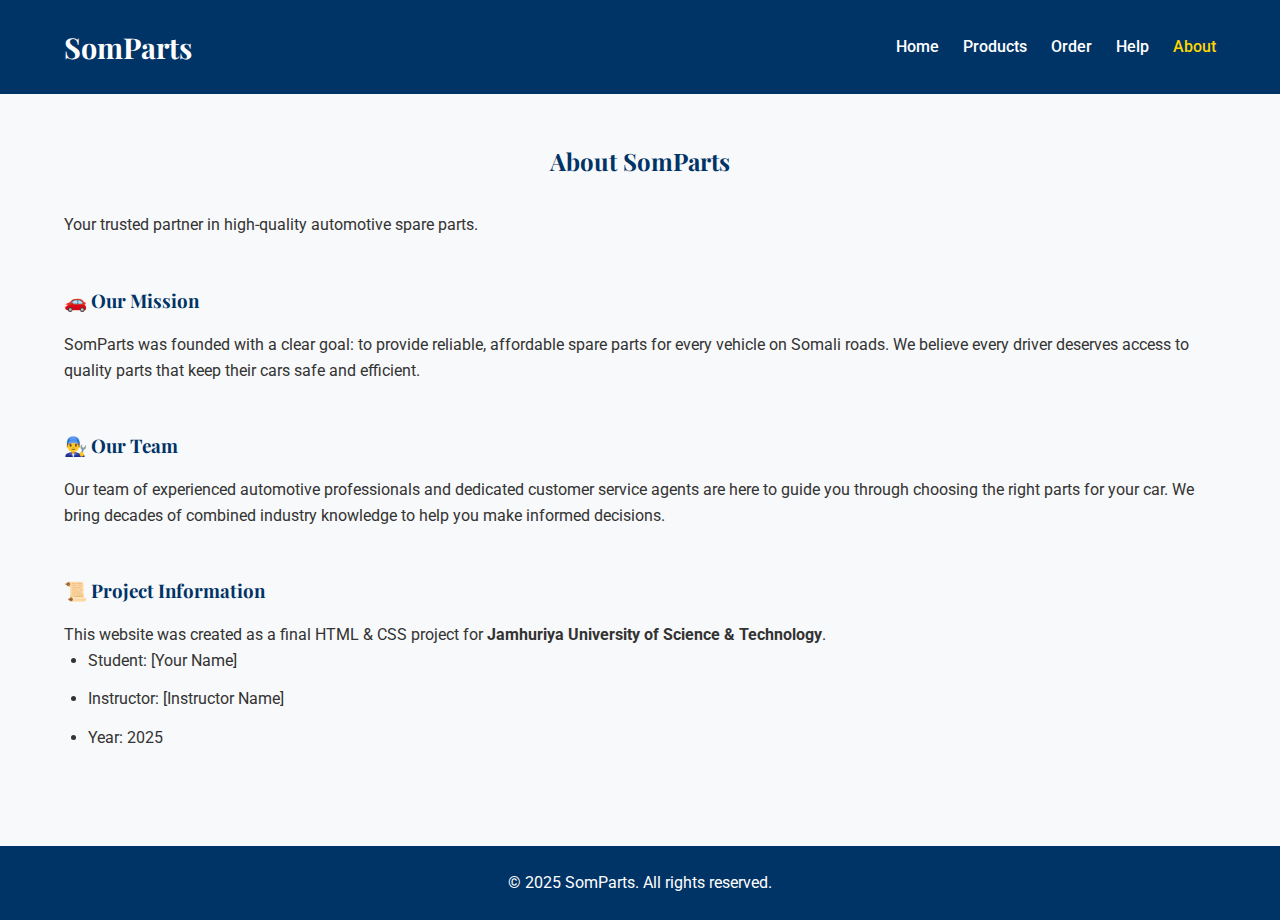
<file: about.html>
<!DOCTYPE html>
<html lang="en">
<head>
  <meta charset="UTF-8" />
  <meta name="viewport" content="width=device-width, initial-scale=1.0"/>
  <title>SomParts - About Us</title>
  <link href="https://fonts.googleapis.com/css2?family=Roboto:wght@400;700&family=Playfair+Display:wght@700&display=swap" rel="stylesheet">
  <link rel="stylesheet" href="styles.css"/>
  <link rel="icon" href="images/favicon.png"/>
</head>
<body>
  <header class="header">
    <div class="container header-content">
      <h1>SomParts</h1>
      <nav class="nav">
        <ul class="nav-list">
          <li><a href="index.html">Home</a></li>
          <li><a href="products.html">Products</a></li>
          <li><a href="booking.html">Order</a></li>
          <li><a href="help.html">Help</a></li>
          <li><a href="about.html" class="active">About</a></li>
        </ul>
      </nav>
    </div>
  </header>

  <main class="container" style="padding: 3rem 0;">
    <section class="hero-content">
      <h2>About SomParts</h2>
      <p>Your trusted partner in high-quality automotive spare parts.</p>
    </section>

    <section class="about-section">
      <h3>🚗 Our Mission</h3>
      <p>SomParts was founded with a clear goal: to provide reliable, affordable spare parts for every vehicle on Somali roads. We believe every driver deserves access to quality parts that keep their cars safe and efficient.</p>
    </section>

    <section class="about-section">
      <h3>👨‍🔧 Our Team</h3>
      <p>Our team of experienced automotive professionals and dedicated customer service agents are here to guide you through choosing the right parts for your car. We bring decades of combined industry knowledge to help you make informed decisions.</p>
    </section>

    <section class="about-section">
      <h3>📜 Project Information</h3>
      <p>This website was created as a final HTML & CSS project for <strong>Jamhuriya University of Science & Technology</strong>.</p>
      <ul>
        <li>Student: [Your Name]</li>
        <li>Instructor: [Instructor Name]</li>
        <li>Year: 2025</li>
      </ul>
    </section>
  </main>

  <footer class="footer">
    <div class="container">
      <p>&copy; 2025 SomParts. All rights reserved.</p>
    </div>
  </footer>
</body>
</html>
</file>
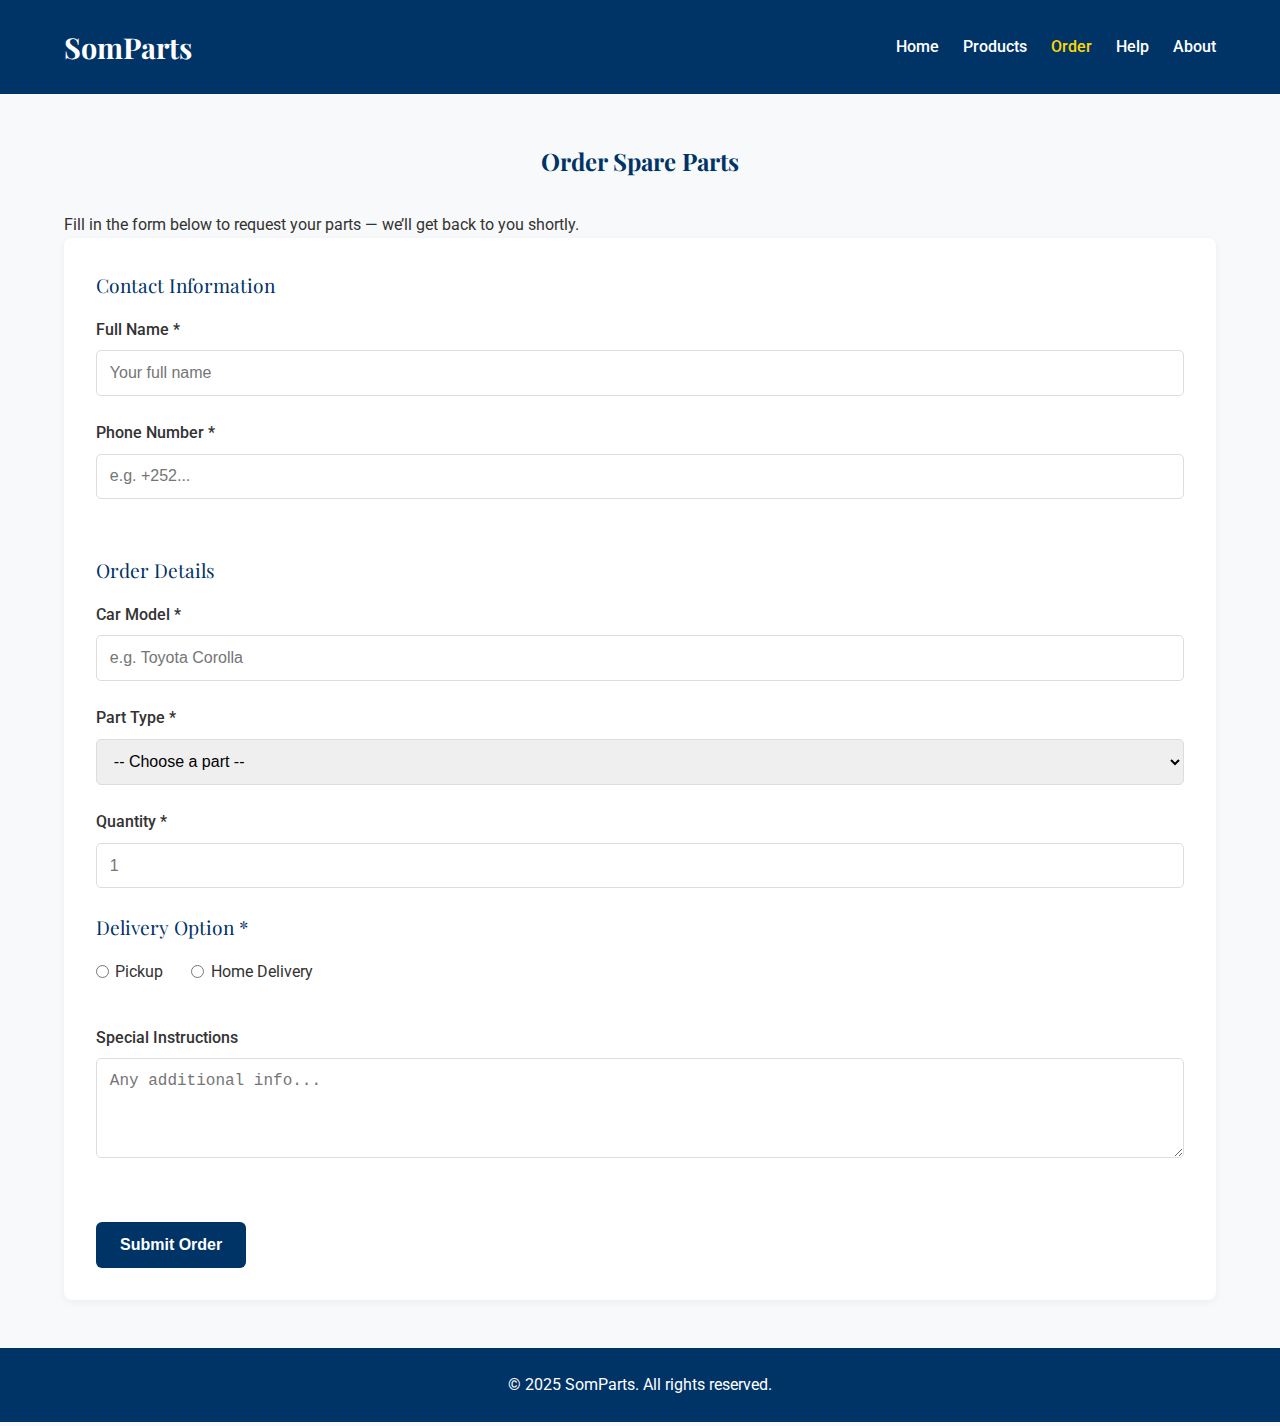
<file: booking.html>
<!DOCTYPE html>
<html lang="en">
<head>
  <meta charset="UTF-8" />
  <meta name="viewport" content="width=device-width, initial-scale=1.0"/>
  <title>SomParts - Order Parts</title>
  <link href="https://fonts.googleapis.com/css2?family=Roboto:wght@400;700&family=Playfair+Display:wght@700&display=swap" rel="stylesheet">
  <link rel="stylesheet" href="styles.css"/>
  <link rel="icon" href="images/favicon.png"/>
</head>
<body>
  <header class="header">
    <div class="container header-content">
      <h1>SomParts</h1>
      <nav class="nav">
        <ul class="nav-list">
          <li><a href="index.html">Home</a></li>
          <li><a href="products.html">Products</a></li>
          <li><a href="booking.html" class="active">Order</a></li>
          <li><a href="help.html">Help</a></li>
          <li><a href="about.html">About</a></li>
        </ul>
      </nav>
    </div>
  </header>

  <main class="container" style="padding: 3rem 0;">
    <section class="hero-content">
      <h2>Order Spare Parts</h2>
      <p>Fill in the form below to request your parts — we’ll get back to you shortly.</p>
    </section>

    <form action="#" method="post" class="order-form">
      <fieldset>
        <legend>Contact Information</legend>

        <label for="name">Full Name *</label>
        <input type="text" id="name" name="name" placeholder="Your full name" required />

        <label for="phone">Phone Number *</label>
        <input type="tel" id="phone" name="phone" placeholder="e.g. +252..." required />
      </fieldset>

      <fieldset>
        <legend>Order Details</legend>

        <label for="car-model">Car Model *</label>
        <input type="text" id="car-model" name="car-model" placeholder="e.g. Toyota Corolla" required />

        <label for="part-type">Part Type *</label>
        <select id="part-type" name="part-type" required>
          <option value="">-- Choose a part --</option>
          <option value="Oil Filter">Oil Filter</option>
          <option value="Brake Pads">Brake Pads</option>
          <option value="Spark Plug">Spark Plug</option>
          <option value="Battery">Battery</option>
          <option value="Tire">Tire</option>
          <option value="Headlight">Headlight</option>
        </select>

        <label for="quantity">Quantity *</label>
        <input type="number" id="quantity" name="quantity" min="1" placeholder="1" required />

        <fieldset class="inline-fieldset">
          <legend>Delivery Option *</legend>
          <label><input type="radio" name="delivery" value="pickup" required /> Pickup</label>
          <label><input type="radio" name="delivery" value="delivery" required /> Home Delivery</label>
        </fieldset>

        <label for="instructions">Special Instructions</label>
        <textarea id="instructions" name="instructions" rows="4" placeholder="Any additional info..."></textarea>
      </fieldset>

      <button type="submit" class="btn">Submit Order</button>
    </form>
  </main>

  <footer class="footer">
    <div class="container">
      <p>&copy; 2025 SomParts. All rights reserved.</p>
    </div>
  </footer>
</body>
</html>
</file>
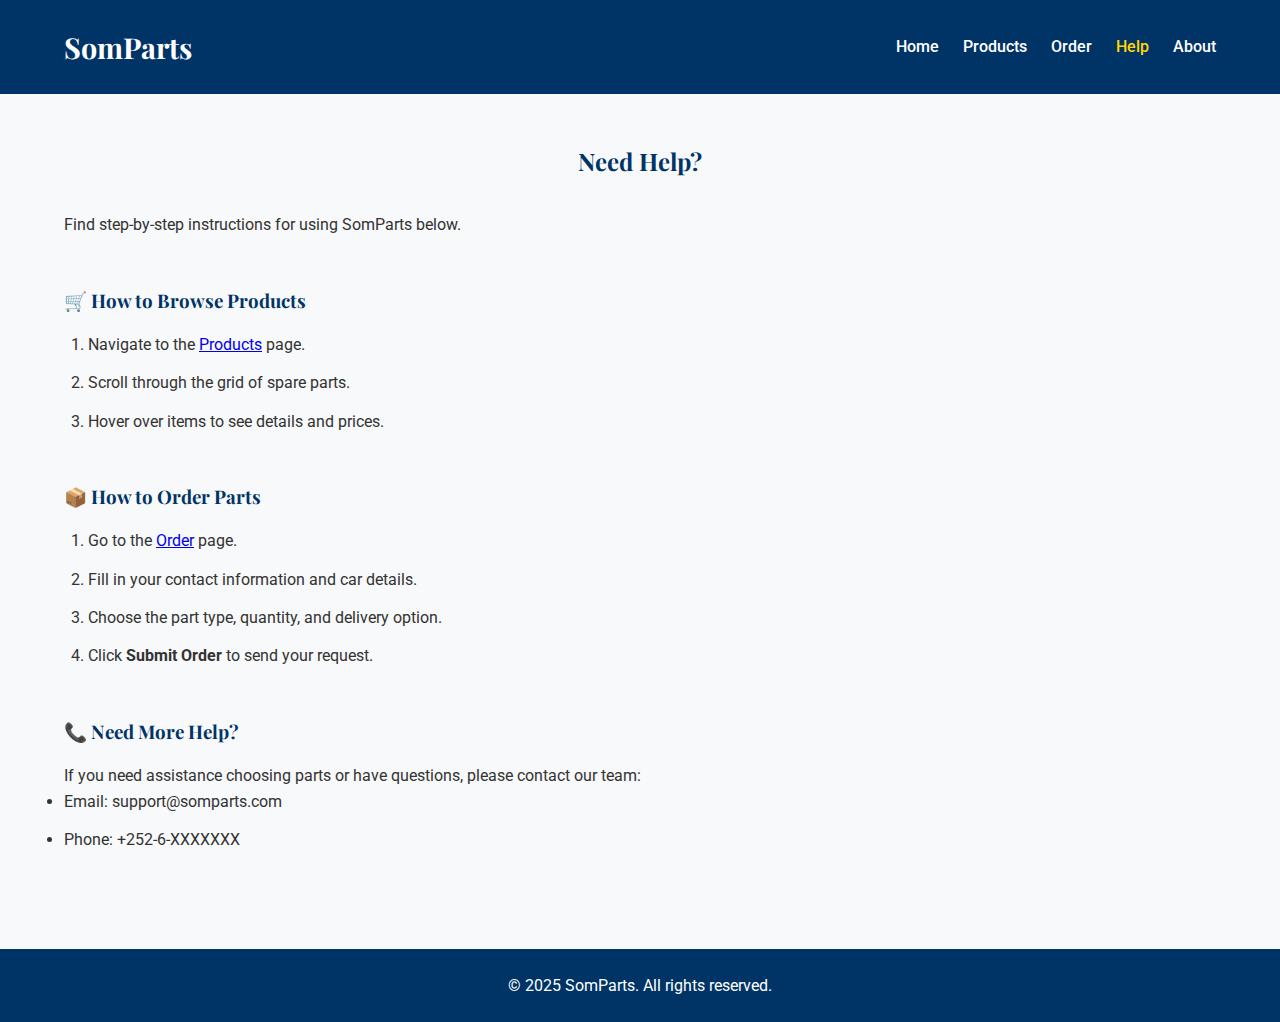
<file: help.html>
<!DOCTYPE html>
<html lang="en">
<head>
  <meta charset="UTF-8" />
  <meta name="viewport" content="width=device-width, initial-scale=1.0"/>
  <title>SomParts - Help</title>
  <link href="https://fonts.googleapis.com/css2?family=Roboto:wght@400;700&family=Playfair+Display:wght@700&display=swap" rel="stylesheet">
  <link rel="stylesheet" href="styles.css"/>
  <link rel="icon" href="images/favicon.png"/>
</head>
<body>
  <header class="header">
    <div class="container header-content">
      <h1>SomParts</h1>
      <nav class="nav">
        <ul class="nav-list">
          <li><a href="index.html">Home</a></li>
          <li><a href="products.html">Products</a></li>
          <li><a href="booking.html">Order</a></li>
          <li><a href="help.html" class="active">Help</a></li>
          <li><a href="about.html">About</a></li>
        </ul>
      </nav>
    </div>
  </header>

  <main class="container" style="padding: 3rem 0;">
    <section class="hero-content">
      <h2>Need Help?</h2>
      <p>Find step-by-step instructions for using SomParts below.</p>
    </section>

    <section class="help-section">
      <h3>🛒 How to Browse Products</h3>
      <ol>
        <li>Navigate to the <a href="products.html">Products</a> page.</li>
        <li>Scroll through the grid of spare parts.</li>
        <li>Hover over items to see details and prices.</li>
      </ol>
    </section>

    <section class="help-section">
      <h3>📦 How to Order Parts</h3>
      <ol>
        <li>Go to the <a href="booking.html">Order</a> page.</li>
        <li>Fill in your contact information and car details.</li>
        <li>Choose the part type, quantity, and delivery option.</li>
        <li>Click <strong>Submit Order</strong> to send your request.</li>
      </ol>
    </section>

    <section class="help-section">
      <h3>📞 Need More Help?</h3>
      <p>If you need assistance choosing parts or have questions, please contact our team:</p>
      <ul>
        <li>Email: support@somparts.com</li>
        <li>Phone: +252-6-XXXXXXX</li>
      </ul>
    </section>
  </main>

  <footer class="footer">
    <div class="container">
      <p>&copy; 2025 SomParts. All rights reserved.</p>
    </div>
  </footer>
</body>
</html>
</file>
<file: styles.css>
/* Base Reset */
* {
  margin: 0;
  padding: 0;
  box-sizing: border-box;
}

html {
  scroll-behavior: smooth;
}

body {
  font-family: 'Roboto', sans-serif;
  font-size: 16px;
  line-height: 1.6;
  color: #333;
  background-color: #f8f9fa;
}

/* Global container */
.container {
  width: 90%;
  max-width: 1200px;
  margin: 0 auto;
}

/* Header */
.header {
  background-color: #003366;
  color: #fff;
  padding: 1.5rem 0;
}

.header-content {
  display: flex;
  justify-content: space-between;
  align-items: center;
  flex-wrap: wrap;
}

.header h1 {
  font-family: 'Playfair Display', serif;
  font-size: 1.8rem;
}

.nav-list {
  list-style: none;
  display: flex;
  flex-wrap: wrap;
  gap: 1.5rem;
}

.nav-list a {
  color: #fff;
  text-decoration: none;
  font-weight: 500;
  transition: color 0.3s;
}

.nav-list a:hover,
.nav-list a.active {
  color: #ffd700;
}

/* Hero Section */
.hero {
  display: flex;
  flex-direction: column-reverse;
  align-items: center;
  gap: 2rem;
  margin: 3rem 0;
}

.hero-image {
  width: 100%;
  max-height: 400px;
  object-fit: cover;
  border-radius: 10px;
}

.hero-text {
  text-align: center;
}

.hero-text h2 {
  font-family: 'Playfair Display', serif;
  font-size: 2rem;
  color: #003366;
  margin-bottom: 1rem;
}

.hero-buttons .btn {
  margin: 0.5rem;
}

/* Buttons */
.btn {
  display: inline-block;
  padding: 0.8rem 1.5rem;
  background-color: #003366;
  color: #fff;
  text-decoration: none;
  border-radius: 5px;
  font-weight: 600;
  transition: background-color 0.3s;
}

.btn:hover {
  background-color: #00509e;
}

.btn-secondary {
  background-color: #555;
}

.btn-secondary:hover {
  background-color: #333;
}

/* Featured Products & Product Grid */
.featured-products,
.products-grid {
  margin: 4rem 0;
}

.featured-products h3,
.top-selling h3,
.hero-content h2 {
  font-family: 'Playfair Display', serif;
  color: #003366;
  margin-bottom: 2rem;
  text-align: center;
}

.product-grid,
.products-grid {
  display: grid;
  grid-template-columns: repeat(auto-fit, minmax(200px, 1fr));
  gap: 2rem;
}

.product-card,
.product-item {
  background-color: #fff;
  border-radius: 8px;
  box-shadow: 0 2px 8px rgba(0,0,0,0.05);
  padding: 1rem;
  text-align: center;
  transition: transform 0.3s;
}

.product-card:hover,
.product-item:hover {
  transform: translateY(-5px);
}

.product-card img,
.product-item img {
  max-width: 100%;
  height: 150px;
  object-fit: cover;
  margin-bottom: 1rem;
  border-radius: 5px;
}

.product-card h4,
.product-item h4 {
  font-size: 1.1rem;
  margin-bottom: 0.5rem;
}

/* Top Selling Table */
.products-table {
  width: 100%;
  border-collapse: collapse;
  margin-top: 2rem;
}

.products-table th,
.products-table td {
  border: 1px solid #ddd;
  padding: 1rem;
  text-align: center;
}

.products-table thead {
  background-color: #003366;
  color: #fff;
}

.products-table tfoot td {
  background-color: #f1f1f1;
  font-style: italic;
  text-align: center;
}

/* Forms */
form {
  background-color: #fff;
  padding: 2rem;
  border-radius: 8px;
  box-shadow: 0 2px 8px rgba(0,0,0,0.05);
}

form fieldset {
  border: none;
  margin-bottom: 2rem;
}

form legend {
  font-family: 'Playfair Display', serif;
  font-size: 1.2rem;
  color: #003366;
  margin-bottom: 1rem;
}

form label {
  display: block;
  margin-bottom: 0.5rem;
  font-weight: 500;
}

form input[type="text"],
form input[type="tel"],
form input[type="number"],
form select,
form textarea {
  width: 100%;
  padding: 0.8rem;
  border: 1px solid #ddd;
  border-radius: 5px;
  font-size: 1rem;
  margin-bottom: 1.5rem;
  transition: border-color 0.3s;
}

form input:focus,
form select:focus,
form textarea:focus {
  border-color: #003366;
  outline: none;
}

.inline-fieldset label {
  display: inline-flex;
  align-items: center;
  margin-right: 1.5rem;
  gap: 0.4rem;
  font-weight: normal;
}

form button[type="submit"] {
  display: inline-block;
  padding: 0.9rem 1.5rem;
  background-color: #003366;
  color: #fff;
  border: none;
  border-radius: 6px;
  font-size: 1rem;
  cursor: pointer;
  transition: background-color 0.3s;
}

form button[type="submit"]:hover {
  background-color: #00509e;
}

/* Help & About Sections */
.help-section,
.about-section {
  margin: 3rem 0;
}

.help-section h3,
.about-section h3 {
  font-family: 'Playfair Display', serif;
  color: #003366;
  margin-bottom: 1rem;
}

.help-section ol,
.about-section ul {
  margin-left: 1.5rem;
}

.help-section li,
.about-section li {
  margin-bottom: 0.8rem;
}

/* Footer */
.footer {
  background-color: #003366;
  color: #fff;
  padding: 1.5rem 0;
  text-align: center;
  margin-top: 4rem;
}
</file>
